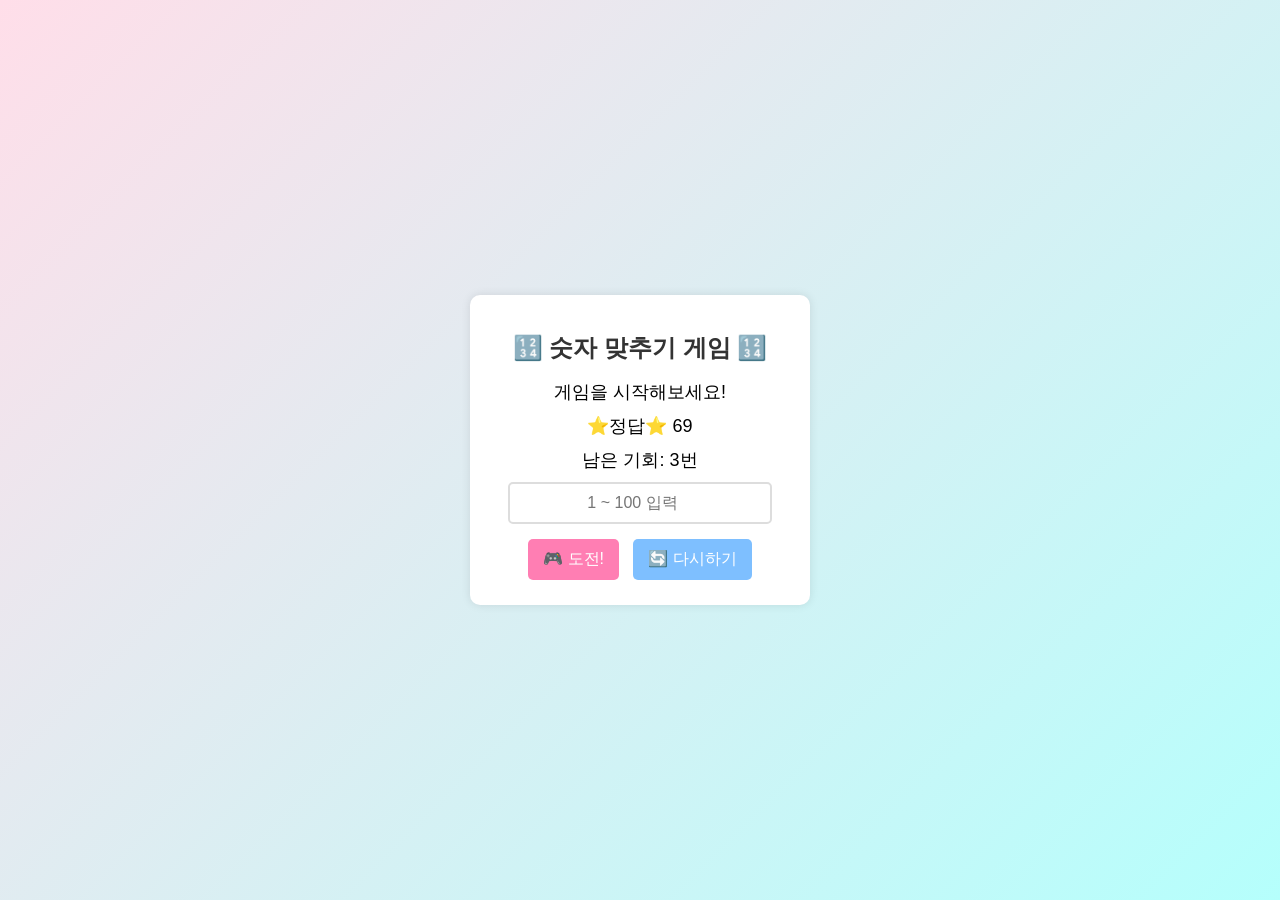
<file: noona-numbergames/index.html>
<!DOCTYPE html>
<html lang="en">
<head>
    <meta charset="UTF-8">
    <meta name="viewport" content="width=device-width, initial-scale=1.0">
    <title>숫자 맞추기 게임 최종본</title>
    <link rel="stylesheet" href="style.css">
    <link rel="stylesheet" href="main.js">
</head>
<body>
    <div class="container">
        <h1>🔢 숫자 맞추기 게임 🔢</h1>
        <p id="result-area">게임을 시작해보세요!</p>
        <p id="answer-area">⭐️정답⭐️ <span id="correct-answer"></span></p>
        <p id="chance-area">남은 기회: <span id="chance-count">3</span>번</p>
        <input type="number" id="user-input" placeholder="1 ~ 100 입력" />
        <div class="buttons">
            <button id="play-button">🎮 도전!</button>
            <button id="reset-button">🔄 다시하기</button>
        </div>
    </div>
    <script src="main.js"></script>
</body>
</html>
</file>
<file: noona-numbergames/style.css>
body {
    font-family: Arial, sans-serif;
    text-align: center;
    background: linear-gradient(135deg, #FFDEE9, #B5FFFC);
    margin: 0;
    display: flex;
    justify-content: center;
    align-items: center;
    height: 100vh;
}

.container {
    background: white;
    padding: 20px;
    border-radius: 10px;
    box-shadow: 0px 0px 10px rgba(0, 0, 0, 0.1);
    width: 300px;
}

h1 {
    font-size: 24px;
    color: #333;
}

p {
    font-size: 18px;
    margin: 10px 0;
}

input {
    width: 80%;
    padding: 10px;
    font-size: 16px;
    border: 2px solid #ddd;
    border-radius: 5px;
    text-align: center;
}

.buttons {
    margin-top: 10px;
}

button {
    font-size: 16px;
    padding: 10px 15px;
    margin: 5px;
    border: none;
    border-radius: 5px;
    cursor: pointer;
}

#play-button {
    background: #ff7eb3;
    color: white;
}

#reset-button {
    background: #7ebfff;
    color: white;
}

button:disabled {
    background: gray;
    cursor: not-allowed;
}
</file>
